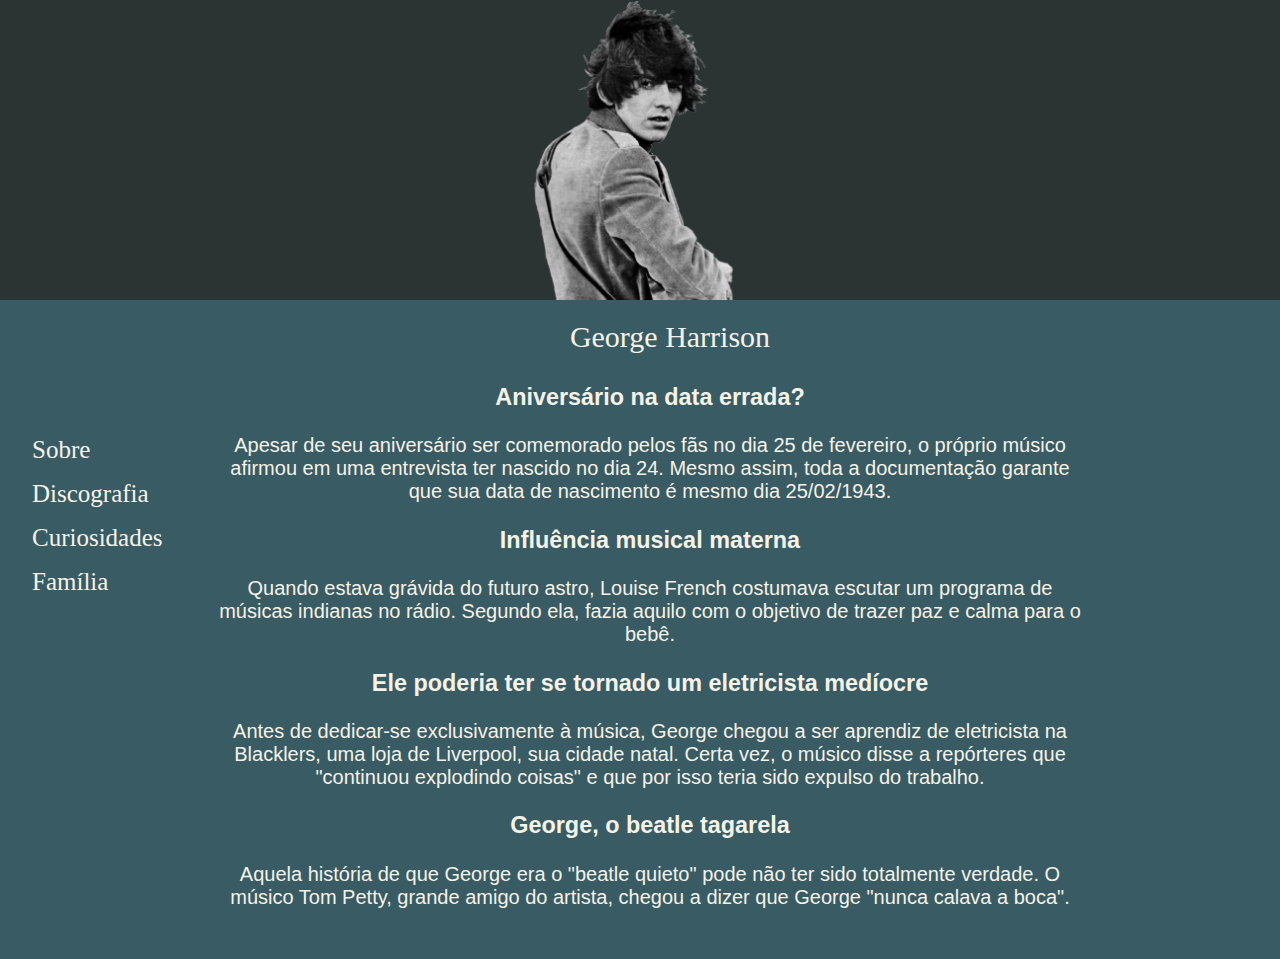
<file: curiosidades.html>
<!DOCTYPE html>
<html lang="en">
  <head>
    <meta charset="UTF-8" />
    <meta http-equiv="X-UA-Compatible" content="IE=edge" />
    <meta name="viewport" content="width=device-width, initial-scale=1.0" />
    <link rel="stylesheet" href="style.css" />
    <title>George Harrison - Curiosidades</title>
  </head>
  <body>
    <div id="imageharrison">
      <img src="/assets/georgeharrison.png" />
    </div>
    <div class="leftmenu">
      <a href="index.html">Sobre</a>
      <a href="discografia.html">Discografia</a>
      <a href="curiosidades.html">Curiosidades</a>
      <a href="familia.html">Família</a>
    </div>
    <div id="conteudo">
      <div id="perfil">
        <ul id="sobre">
          <li id="nome">George Harrison</li>
        </ul>
        <h3>Aniversário na data errada?</h3>
        Apesar de seu aniversário ser comemorado pelos fãs no dia 25 de
        fevereiro, o próprio músico afirmou em uma entrevista ter nascido no dia
        24. Mesmo assim, toda a documentação garante que sua data de nascimento
        é mesmo dia 25/02/1943.
        <h3>Influência musical materna</h3>
        Quando estava grávida do futuro astro, Louise French costumava escutar
        um programa de músicas indianas no rádio. Segundo ela, fazia aquilo com
        o objetivo de trazer paz e calma para o bebê.

        <h3>Ele poderia ter se tornado um eletricista medíocre</h3>
        Antes de dedicar-se exclusivamente à música, George chegou a ser
        aprendiz de eletricista na Blacklers, uma loja de Liverpool, sua cidade
        natal. Certa vez, o músico disse a repórteres que "continuou explodindo
        coisas" e que por isso teria sido expulso do trabalho.

        <h3>George, o beatle tagarela</h3>
        Aquela história de que George era o "beatle quieto" pode não ter sido
        totalmente verdade. O músico Tom Petty, grande amigo do artista, chegou
        a dizer que George "nunca calava a boca".
      </div>
      <footer></footer>
    </div>
  </body>
</html>
</file>
<file: style.css>
* {
  text-align: center;
  background-color: #395b64;
  color: #f5f2e7;
}

body {
  margin: auto;
  width: 100%;
}

.leftmenu {
  height: 100%; /* 100% Full-height */
  width: 0; /* 0 width - change this with JavaScript */
  position: relative;
  float: left;
  padding-top: 10%;
  transition: 0.5s;
}

.leftmenu a {
  padding: 8px 8px 8px 32px;
  text-decoration: overline;
  font-size: 25px;
  color: #818181;
  transition: 0.3s;
}

.leftmenu a {
  padding: 8px 8px 8px 32px;
  text-decoration: none;
  font-size: 25px;
  color: #f5f2e7;
  display: block;
  transition: 0.3s;
}

#conteudo {
  width: 70%;
  margin: auto;
  height: 100%;
}

#imageharrison {
  background-color: #2c3333;
  width: 100%;
}

#imageharrison img {
  display: flex;
  margin-left: auto;
  margin-right: auto;
  align-items: center;
  width: auto;
  height: auto;
  max-height: 300px;
  background-color: #2c3333;
}

#nome {
  font-family: cursive;
  font-size: 30px;
  margin-bottom: 30px;
}

#perfil {
  font-family: "Trebuchet MS", "Lucida Sans Unicode", "Lucida Grande",
    "Lucida Sans", Arial, sans-serif;
  font-size: 20px;
  color: #f5f2e7;
  list-style-type: none;
  margin-left: 20px;
  margin-bottom: 50px;
}

#perfil img {
  display: flex;
  margin-left: auto;
  margin-right: auto;
  align-items: center;
  width: auto;
  height: auto;
  max-height: 200px;
}

#sobre {
  list-style-type: none;
}

#discografia {
  list-style-type: none;
}

#title1 {
  list-style-type: none;
  font-size: 35px;
  margin-bottom: 20px;
}

#title2 {
  list-style-type: none;
  font-size: 35px;
  margin-top: 30px;
  margin-bottom: 20px;
}
</file>
